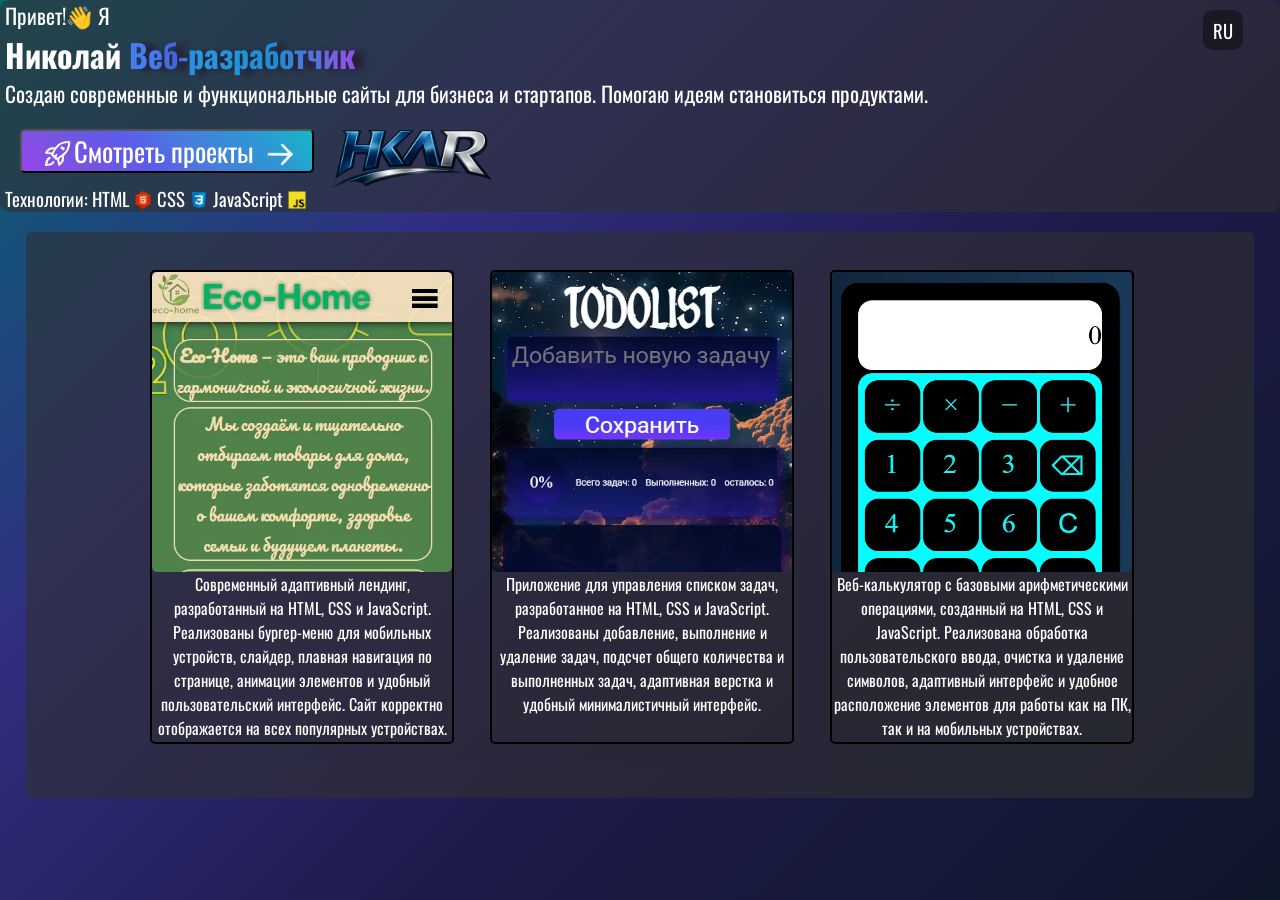
<file: index.html>
<!DOCTYPE html>
<html lang="ru">
<head>
    <meta charset="UTF-8">
    <meta name="viewport" content="width=device-width, initial-scale=1.0">
    <link rel="stylesheet" href="style.css">
    <link rel="shortcut icon" href="assets/image/MyLogo.png" type="image/x-icon">
    <title>HI! I Web Developer</title>
</head>
<body>
    <div id="MainBackground"></div>
<header>
    <div id="headerbackground"></div>
    <div id="TranslateBtn">RU</div>
    <div id="imgLogo"></div>
    <p id="HiText" style="margin-left: 5px;" class="whiteText">Привет!👋 Я</p>
    <h1 style="margin-left: 5px;" class="whiteText"><span id="MyNameText">Николай</span> <span id="TextWebDeveloper">Веб-разработчик</span></h1>
    <p id="WhatIdotext" style="margin-left: 5px;" class="whiteText">Создаю современные и функциональные сайты для бизнеса и стартапов. Помогаю идеям становиться продуктами.</p>
    <a href="#MyProjects"><button id="btnSeeProjects" class="whiteText"><div id="imgRocket"></div>Смотреть проекты <div id="imgRigjtArrow"></div></button></a>

    <div id="technologiesBox"><p style="margin-left: 5px;" id="technologyText" class="whiteText">Технологии: HTML <span><img style="height: 20px;position: relative; top: 3px;" src="assets/image/Html_logo.webp" alt=""></span> CSS <span><img style="height: 20px;position: relative; top: 3px;" src="assets/image/Css_logo.webp" alt=""></span> JavaScript <span><img style="height: 20px;position: relative; top: 3px;" src="assets/image/JS_logo.webp" alt=""></span></p></div>
</header>
<section id="MyProjects">
<a href="assets/myPages/landing_Eco_Home/index.html"><div id="Project1" class="project"><div id="Project1pic" class="picInProject"></div><p id="TextInProject1" class="TextInProjects">Современный адаптивный лендинг, разработанный на HTML, CSS и JavaScript. Реализованы бургер-меню для мобильных устройств, слайдер, плавная навигация по странице, анимации элементов и удобный пользовательский интерфейс. Сайт корректно отображается на всех популярных устройствах.</p></div></a>
<a href="assets/myPages/TodoList/index.html"><div id="Project2" class="project"><div id="Project2pic" class="picInProject"></div><p id="TextInProject2" class="TextInProjects">Приложение для управления списком задач, разработанное на HTML, CSS и JavaScript. Реализованы добавление, выполнение и удаление задач, подсчет общего количества и выполненных задач, адаптивная верстка и удобный минималистичный интерфейс.</p></div></a>
<a href="assets/myPages/calc_html_css_js/index.html"><div id="Project3" class="project"><div id="Project3pic" class="picInProject"></div><p id="TextInProject3" class="TextInProjects">Веб-калькулятор с базовыми арифметическими операциями, созданный на HTML, CSS и JavaScript. Реализована обработка пользовательского ввода, очистка и удаление символов, адаптивный интерфейс и удобное расположение элементов для работы как на ПК, так и на мобильных устройствах.</p></div></a>
</section>
</body>
<script src="main.js"></script>
</html>
</file>
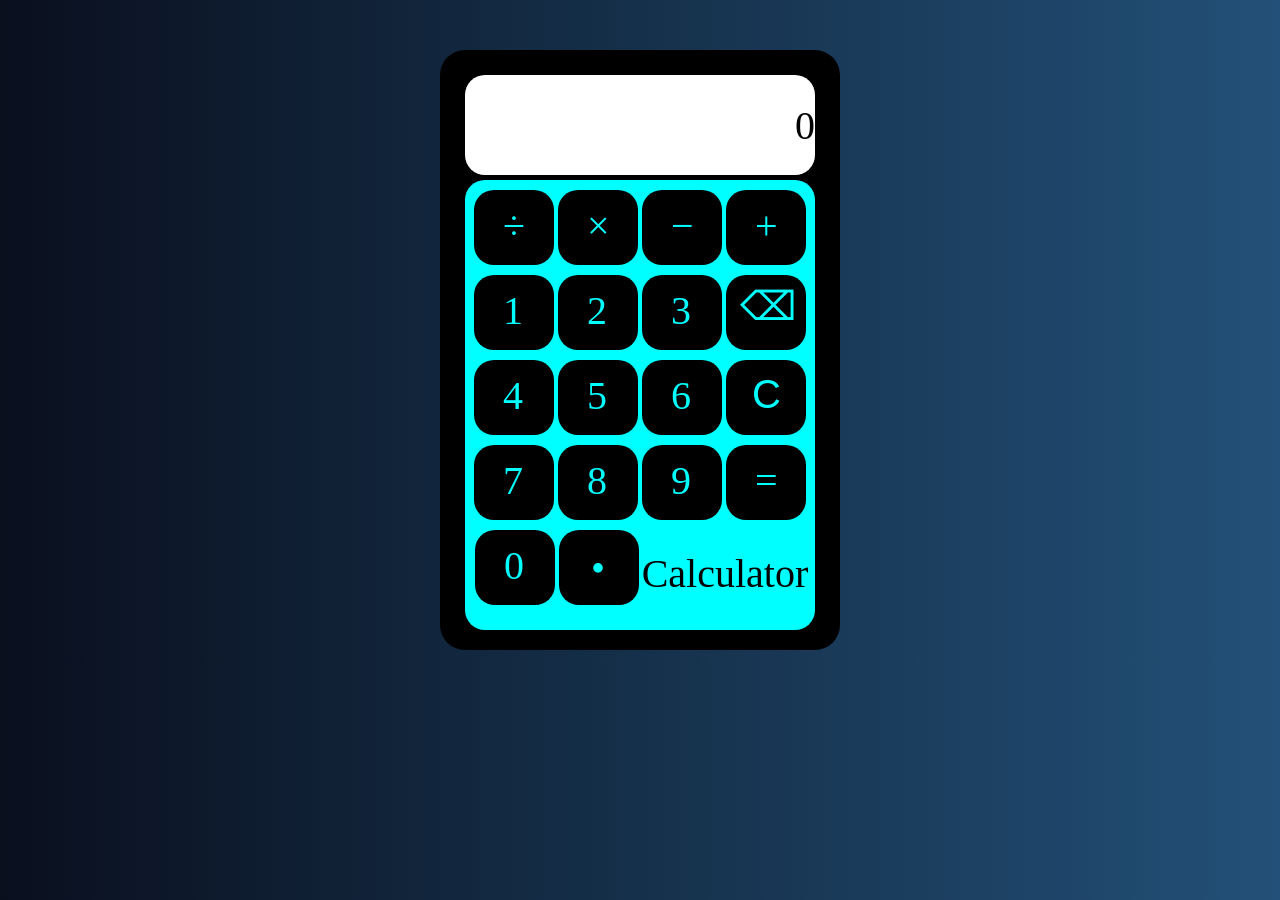
<file: assets/myPages/calc_html_css_js/index.html>
<!DOCTYPE html>
<html lang="ru">
<head>
    <meta charset="UTF-8">
    <meta name="viewport" content="width=device-width, initial-scale=1.0">
    <link rel="stylesheet" href="style.css">
    <title>Калькулятор</title>
</head>
<body>

    <main style="margin-top:50px ;" id="CalcApp">
        <section id="calcflex">
            <div id="backgroundCalc"><div id="textboxBackground"><span class="value"><p id="calcResultNum">0</p></span></div>
            <div id="backbuttons">
                <section  class="flexbuttons"><div id="buttonDivision" class="sizeButtons"><span class="TextInButtons">÷</span></div><div id="buttonMultiplication" class="sizeButtons"><span class="TextInButtons">×</span></div><div id="buttonMinus" class="sizeButtons"><span class="TextInButtons">−</span></div><div id="buttonPlus" class="sizeButtons"><span class="TextInButtons">+</span></div></section>
                <section  class="flexbuttons"><div id="buttonOne" class="sizeButtons"><span class="TextInButtons">1</span></div><div id="buttonTwo" class="sizeButtons"><span class="TextInButtons">2</span></div><div id="buttonThree" class="sizeButtons"><span class="TextInButtons">3</span></div><div class="sizeButtons"><span id="buttondel" style="margin-left: 14px; margin-top: 8px;" class="TextInButtons">⌫</span></div></section>
                <section  class="flexbuttons"><div id="buttonFour" class="sizeButtons"><span class="TextInButtons">4</span></div><div id="buttonFive" class="sizeButtons"><span class="TextInButtons">5</span></div><div id="buttonSix" class="sizeButtons"><span class="TextInButtons">6</span></div><div id="buttonClear" class="sizeButtons"><span style="margin-left: 26px; font-family: sans-serif;" class="TextInButtons">C</span></div></section>
                <section  class="flexbuttons"><div id="buttonSeven" class="sizeButtons"><span class="TextInButtons">7</span></div><div id="buttonEight" class="sizeButtons"><span  class="TextInButtons">8</span></div><div id="buttonNine"  class="sizeButtons"><span class="TextInButtons">9</span></div><div id="buttonEqually" class="sizeButtons"><span class="TextInButtons">=</span></div></section>
                <section  class="flexbuttonslast"><div id="buttonZero" class="sizeButtons"><span class="TextInButtons">0</span></div> <div id="buttonDot" class="sizeButtons"><span style="margin-top: 15px; margin-left: 32px;" class="TextInButtons">•</span></div></section>
                <p id="Calculatortext">Calculator</p>
                
            </div>
        </div>
            
        </section>
    </main>
</body>
<script src="app.js"></script>
</html>
</file>
<file: style.css>
*{
    margin: 0;
    padding: 0;
    box-sizing: content-box;
}
a{
    all: unset;
    cursor: pointer;
}
:root{
    --main_opacity: 0;
    --textShadow_angle: 10px 1px;
}
@font-face {
    font-family:Oswald;
    src: url(assets/fonts/Oswald.woff2) format("woff2");
}
#MainBackground{
    position: fixed;
    height: 100%;
    width: 100%;
    z-index: -999;
    background: linear-gradient(-45deg,
        #0f172a 0%,
        #1e1b4b 40%,
        #312e81 70%,
        #076575 100%)

}
#MainBackground::before{
    content: "";
    position: fixed;
    height: 100%;
    width: 100%;
    z-index: -998;
    transition: 2s;
    opacity: var(--main_opacity);
    background: linear-gradient(45deg,
        #0f172a 0%,
        #1e1b4b 40%,
        #312e81 70%,
        #076575 100%)
}

#TextWebDeveloper{
  /* background: linear-gradient(90deg, rgb(62, 130, 242), rgb(32, 153, 211), rgb(163, 79, 242)); */
  background: linear-gradient(90deg,rgb(69, 125, 240) 10% ,rgb(67, 98, 224) 20%,rgb(36, 154, 228) 30%,rgb(28, 143, 211),rgb(150, 79, 235));
  -webkit-background-clip: text;
  background-clip: text;
  -webkit-text-fill-color: transparent;
  filter: drop-shadow(var(--textShadow_angle) 3px rgb(38, 27, 49));
  transition: 2s;
}
#headerbackground{
    position:absolute;
    height: 100%;
    width: 100%;
    z-index: -998;
    background-color: rgba(49, 49, 49, 0.599);
    border-radius: 9px;
}
.whiteText{
    color: white;
    font-family: Oswald;
}
#btnSeeProjects{
    position: relative;
    left: 20px;
    margin-top: 20px;
    height: 40px;
    width: 290px;
    border-radius: 5px;
    font-size: 20pt;
    background: linear-gradient(45deg,rgb(149, 70, 239),rgb(118, 85, 223),rgb(93, 90, 237),rgb(70, 127, 220),rgb(46, 150, 212),rgb(21, 184, 199));
    transition: 0.5s;
}
#HiText{
    font-size: 16pt;
}
#WhatIdotext{
    font-size: 16pt;
}
#btnSeeProjects:hover{
    transform: scale(1.1);
    box-shadow: 0px 0px 10px rgb(133, 45, 219);
}
#imgRigjtArrow{
    margin-top: -20px;
    position: relative;
    display: inline-block;
    top: 12px;
    height: 40px;
    width: 40px;
    background-image: url(assets/image/ArrowRight.webp);
    background-size: cover;

}
#imgRocket{
    margin-top: -20px;
    position: relative;
    display: inline-block;
    top: 12px;
    height: 40px;
    width: 40px;
    background-image: url(assets/image/Rocket.webp);
    background-size: cover;

}
#technologyText{
    margin-top: 12px;
    font-size: 14pt;

}
header{
    position: relative;
    width: 100%;
}
#MyProjects {
    display: grid;
    grid-template-columns: repeat(auto-fit, 300px);
    justify-content: center;
    align-content: start;          
    min-height: 100%;
    padding: 3%;
    width: 90%;
    margin: 20px auto;             
    background-color: rgba(49, 49, 49, 0.599);
    border-radius: 5px;
    gap: 40px;
}

.project {
    position: relative;            
    height: 470px;
    width: 300px;
    background-color: rgba(49, 49, 49,0.2);
    border: 2px solid;
    border-radius: 5px;
    transition: 0.5s;
    cursor: pointer;
        margin-bottom: 15px;
}
.project:hover {
    transform: scale(1.1);
}
.picInProject{
      position: relative;            
    height: 300px;
    width: 300px;
    background-color: black;
    border-radius: 5px; 
    justify-self: center; 
}
.TextInProjects{
    color: white;
    text-align: center;
    font-size: 12pt;
    font-family:Oswald ;
}
#imgLogo{
    position: absolute;
    height: 200px;
    width: 200px;
    background-image: url(assets/image/MyLogo.png);
    background-size: cover;
    left: 70%;
}
#Project1pic{
    background-image: url(assets/image/ProjectOne.webp);
    background-size: cover;

}
#Project2pic{
    background-image: url(assets/image/ProjectTwo.webp);
    background-size: cover;

}
#Project3pic{
    background-image: url(assets/image/ProjectThree.webp);
    background-size: cover;

}
#TranslateBtn{
    display: flex;
    justify-content: center;
    align-items: center;
    font-size: 14pt;
    color: white;
    cursor: pointer;
    user-select: none;
    position: absolute;
    height: 40px;
    width: 40px;
    left: 95%;
    top: 10px;
    font-family: Oswald;
    background-color: rgba(3, 3, 3, 0.409);
    border-radius: 10px;
    transition: 0.5s;
    z-index: 90;
}
#TranslateBtn:hover{
    transform: scale(1.1);
}

@media (max-width: 1320px) and (min-width: 714px) {
    #imgLogo{
    position: absolute;
    top: 60px;
    height: 200px;
    width: 200px;
    background-image: url(assets/image/MyLogo.png);
    background-size: cover;
    left: 310px;
}
#TranslateBtn{
    position: absolute;
    height: 40px;
    width: 40px;
    left: 94%;
    top: 10px;
}
}
@media (max-width: 943px) {
#imgLogo{
    position: absolute;
    top: 95px;
    height: 200px;
    width: 200px;
    background-image: url(assets/image/MyLogo.png);
    background-size: cover;
    left: 310px;
}
#TranslateBtn{
    position: absolute;
    height: 40px;
    width: 40px;
    left: 90%;
    top: 10px;
}
}
@media (max-width: 420px) {
#imgLogo{
display: none;
}
#TranslateBtn{
    position: absolute;
    height: 40px;
    width: 40px;
    left: 85%;
    top: 10px;
}

}
</file>
<file: assets/myPages/calc_html_css_js/style.css>
body{background: linear-gradient(90deg,rgb(10, 15, 30) 0%,rgb(20, 45, 70) 45%,rgb(35, 80, 120) 100%);}
#titleText {
    text-align: center;
    font-size: 26pt;
    margin-top: 0px;
    user-select: none;
}
#calcflex{
    display: flex;
    align-items: first baseline;
    justify-content: center;
}
#backgroundCalc{
    background-color: black;
    height: 600px;
    width: 400px;
    border-radius: 25px;
    z-index: 0;
}
#textboxBackground{
    display: flex;
    align-items: center;
    justify-content: end;
    height: 100px;
    width: 350px;
    background-color: white;
    margin-top: 25px;
margin-left: 25px;
border-radius: 20px;
overflow-x: scroll;
overflow-y: hidden;
scrollbar-width: none;
-ms-overflow-style: none;
}
.value{
display: inline-block;
min-width: 100%;
text-align: right;
}
#calcResultNum{
    user-select: none;
    font-size: 30pt;
}

#backbuttons{
    height:  450px;
    width: 350px;
    background-color: aqua;
    border-radius: 20px;
    margin-left: 25px;
    margin-top: 5px;
}
.flexbuttons{
    display: flex;
    align-items: first baseline;
    justify-content: center;
    gap: 4px;
}

.flexbuttonslast{
     display: flex;
    align-items: center;
    justify-content: flex-start;  
    margin-left: 10px; 
    gap: 4px;
}
.sizeButtons{
    height: 75px;
    width: 80px;
    background-color: black;
    margin-top: 10px;
    border-radius: 20px;
    transition: 0.1s;
}
.sizeButtons:hover{
    background-color: gray;
}

.sizeButtons:active{
    color: red;
     background-color: white;
}
.TextInButtons{
    position: absolute;
    font-size: 30pt;
    text-align: center;
    color: cyan;
    margin-left: 29px;
    margin-top: 12px;
    user-select: none;
    transition: 0.1s;
}

#Calculatortext{
    user-select: none;
    margin-left: 170px;
    font-size: 30pt; margin-top: -55px;
    text-align: center;
    font-family: serif;
}


@media (max-width: 380px) {
#Calculatortext{
    user-select: none;
    margin-left: 170px;
    font-size: 25pt; margin-top: -55px;
    text-align: center;
    font-family: serif;
}
.sizeButtons:hover{
    background-color: black;
}
#CalcApp{transform: scale(0.9);}
#backgroundCalc{
    background-color: black;
    height: 600px;
    width: 400px;
    border-radius: 25px;
    z-index: 0;
    margin-top: -60px;
}
#textboxBackground{
    transform: translateX(-12px);
}
#backbuttons{
    transform: translateX(-12px);
}
}
</file>
